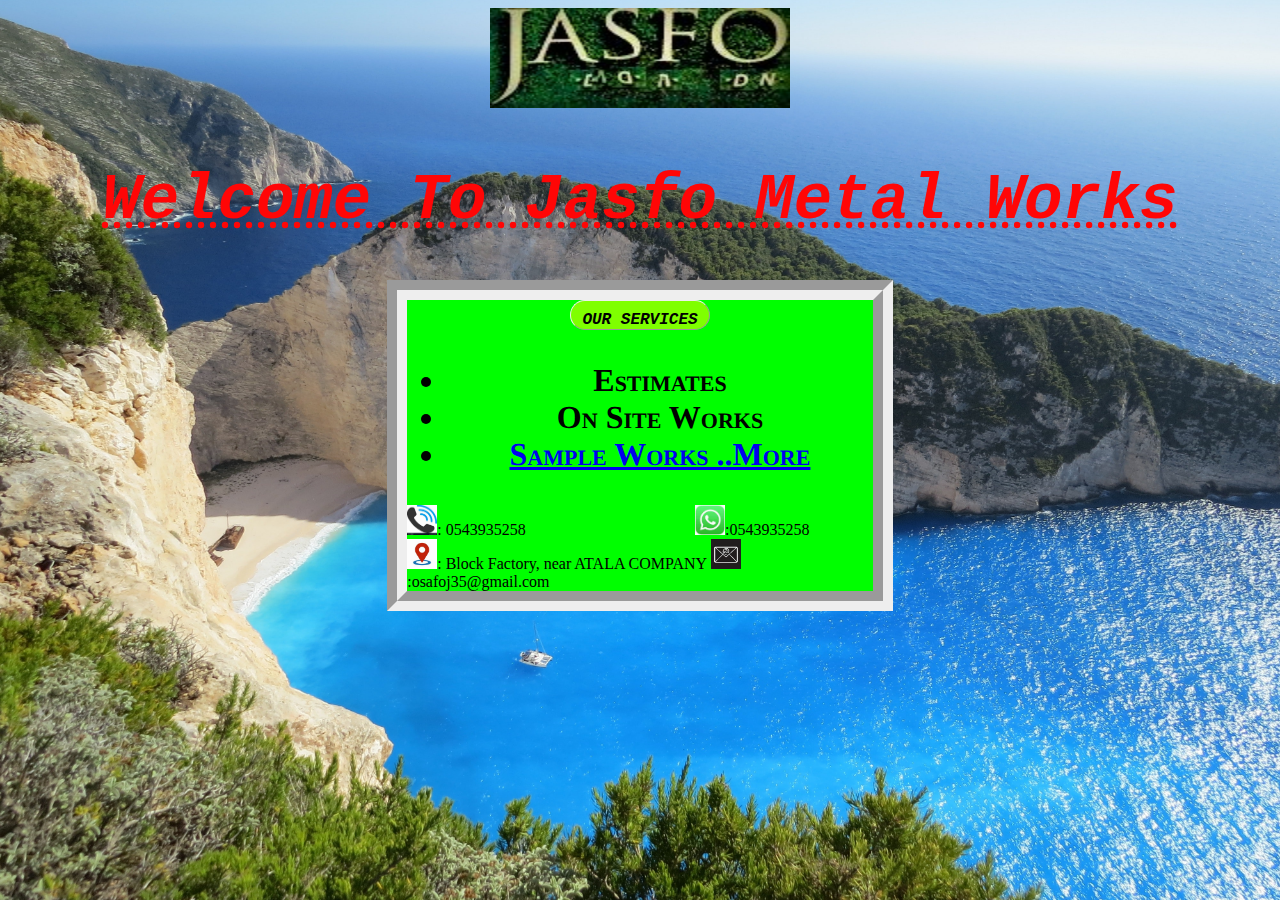
<file: index.html>
<!DOCTYPE html>
<html>
    <head>
        <title>JASFO METAL WORKS</title>
        <meta charset="utf-8">
        <meta name="viewport" content="width="device-width, initial-scale="1.0">
        <link rel="stylesheet" href="style.css"/>
    </head>
<body>
    <div id="loginback">
    <header>
        <center>
        <img src="jasfo.jpg" style="width:300px; height:100px;"/>
        <div id="heading"><strong><h1>Welcome To Jasfo Metal Works</h1></strong></div></center>
    </header>
    <div id="body">
    <div id="services"><center>
        <em>OUR SERVICES</em></center>
    </div>
    <div id="items"><center>
    <ul><li>estimates</li><li>on site works</li><li><a href="sample.html">sample works ..more</a></li></ul></center></div>
    <div id="call&whatsapp">
        <span id="call"><img src="th.jpg" style="width:30px; height:30px;" >: 0543935258 </span><span id="whatsapp"><img src="whatsapp.jpg" style="height:30px; width:30px;">:0543935258 </span>
    </div>
    <div id="location&email">
        <span id="location"><img src="download (3).jpg" style="width:30px; height:30px;">: Block Factory, near ATALA COMPANY </span><span id="email"><img src="download (2).jpg" style="width:30px; height:30px;">:osafoj35@gmail.com </span>
    </div></div>
</body>
</html>
</file>
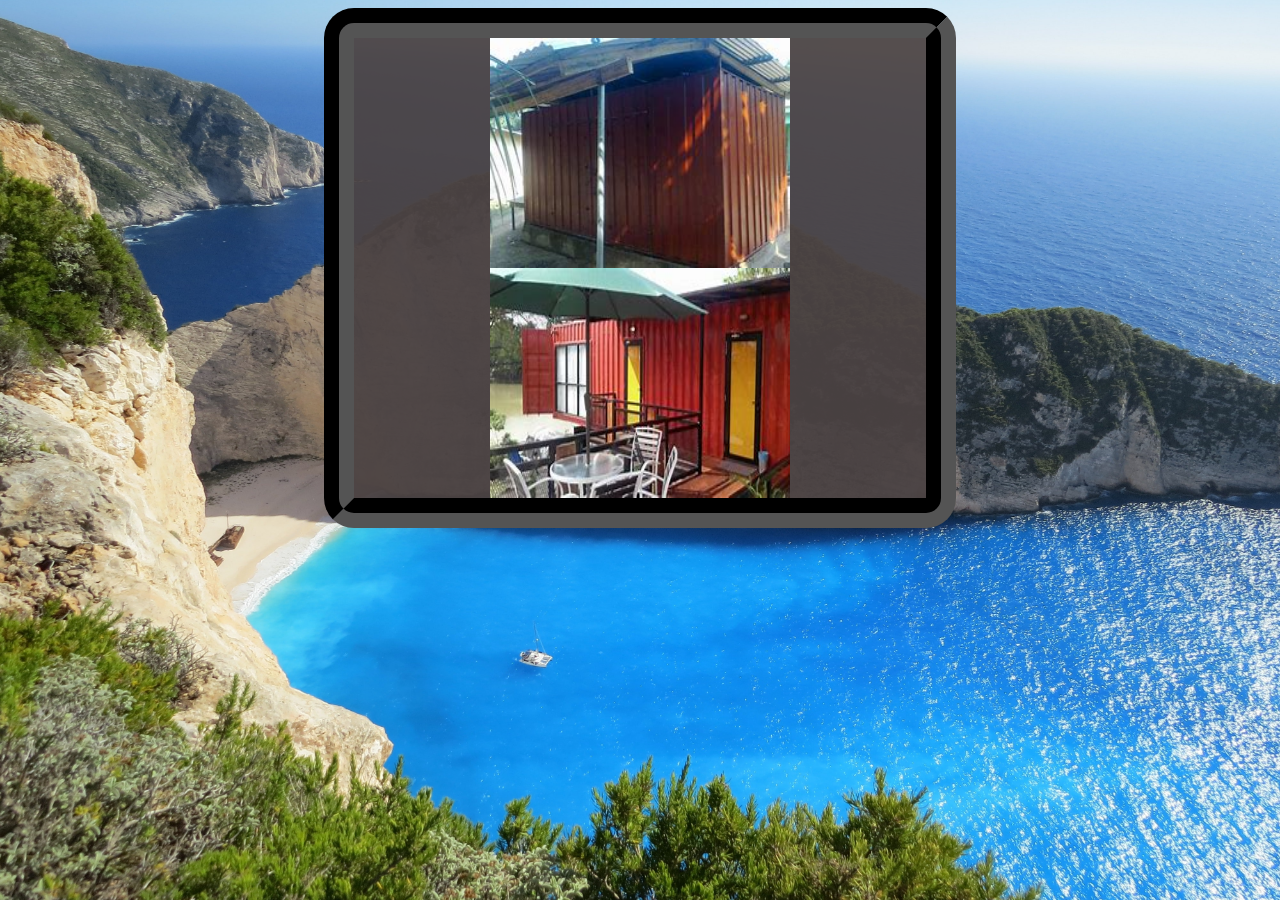
<file: containers.html>
<head>
    <link rel="stylesheet" href="style.css"/>
</head>
<body>
    <div id="cont"><center>
    <div id="containersback">
    <div><span><img src="OIP (1).jpg" style="height:230px; width:300px;" > </span><span><img src="OIP (2).jpg" style="height:230px; width:300px" > </span></div>
</div></center></div></body>
</file>
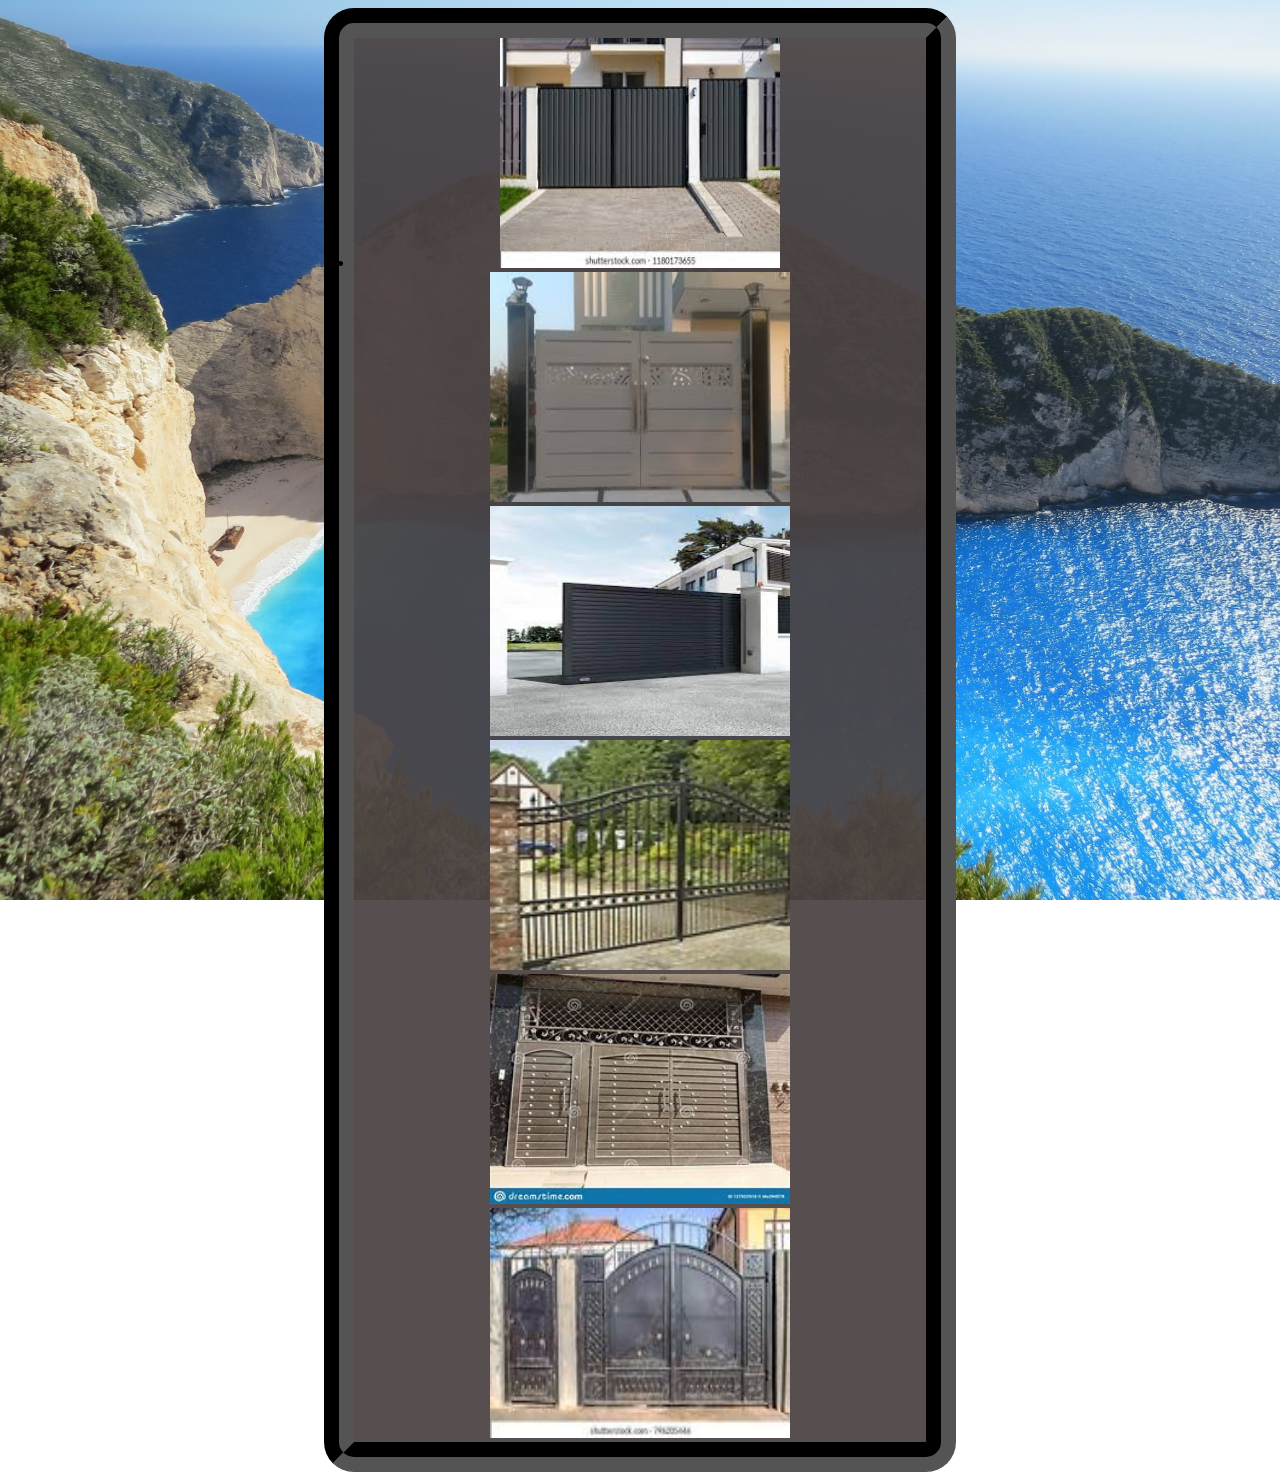
<file: gates.html>
<!DOCTYPE html>
<head>
    <link rel="stylesheet" href="style.css">
</head>
<div id="gates" >
<center><div><span id="fg"><li><img src="images (1).jpg" style="width:280px; height:230px"></span><span id="sg"><img src="images.jpg" style="width:300px; height:230px"></span></div>
<div><span id="tg"><img src="images (2).jpg" style="width:300px; height:230px"></span><span><img src="gate.jpg" style="width:300px; height:230px;"></span> </div>
<div><span id="ffg"><img src="OIP.jpg" style="width:300px; height:230px"> </span><span id="sg"><img src="gate-1.jpg" style="width:300px; height:230px;"</span> </div></center></div>
</file>
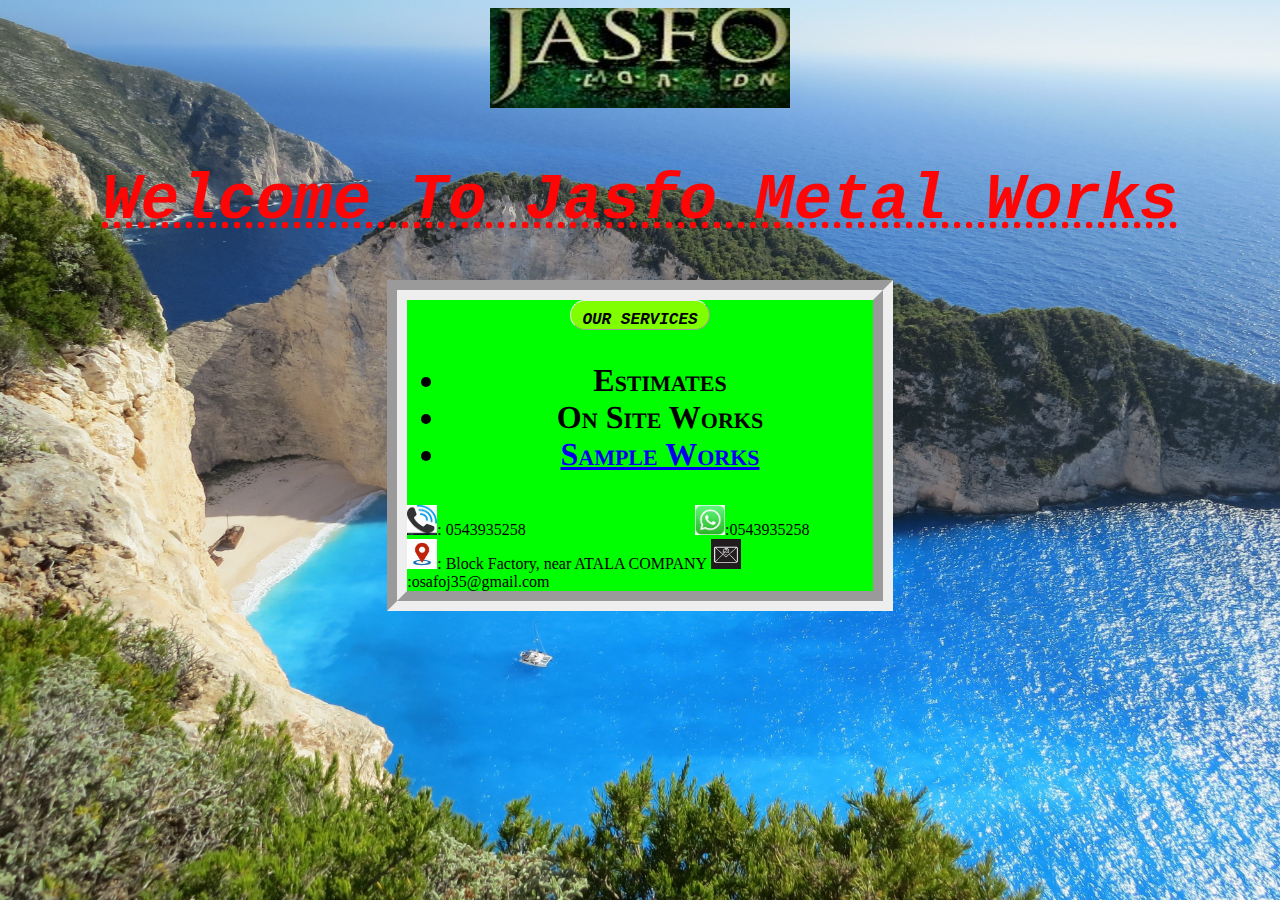
<file: login.html>
<!DOCTYPE html>
<html>
    <head>
        <title>JASFO METAL WORKS</title>
        <meta charset="utf-8">
        <meta name="viewport" content="width="device-width, initial-scale="1.0">
        <link rel="stylesheet" href="style.css"/>
    </head>
<body>
    <div id="loginback">
    <header>
        <center>
        <img src="jasfo.jpg" style="width:300px; height:100px;"/>
        <div id="heading"><strong><h1>Welcome To Jasfo Metal Works</h1></strong></div></center>
    </header>
    <div id="body">
    <div id="services"><center>
        <em>OUR SERVICES</em></center>
    </div>
    <div id="items"><center>
    <ul><li>estimates</li><li>on site works</li><li><a href="sample.html">sample works</a></li></ul></center></div>
    <div id="call&whatsapp">
        <span id="call"><img src="th.jpg" style="width:30px; height:30px;" >: 0543935258 </span><span id="whatsapp"><img src="whatsapp.jpg" style="height:30px; width:30px;">:0543935258 </span>
    </div>
    <div id="location&email">
        <span id="location"><img src="download (3).jpg" style="width:30px; height:30px;">: Block Factory, near ATALA COMPANY </span><span id="email"><img src="download (2).jpg" style="width:30px; height:30px;">:osafoj35@gmail.com </span>
    </div></div>
</body>
</html>
</file>
<file: style.css>
#heading{
    font-style:oblique;
    font-size:xx-large;
    font-weight:bolder;
    font-family:'Courier New', Courier, monospace;
    text-decoration:underline dotted;
    color:rgb(255, 6, 6);
    padding-top:10px;
    animation-name:heading;
    animation-duration:4s;

    
}
@keyframes heading{
    0% {color:black; text-decoration-color:red;}
    25%{color:blue; text-decoration-color: lime;}
    50%{color:chartreuse; text-decoration-color:darkblue}
    75%{color:darkblue}
    100%{color:black; text-decoration-color:blueviolet}
}
#services{
    font-family:'Courier New', Courier, monospace;
    font-weight:bold;
    padding-top:10px;
    background-color:chartreuse;
    border-style:outset;
    border-radius:30px;
    border-width:0.5px;
    margin-left:35%;
    margin-right:35%;
    animation-name:services;
    animation-duration:4s;
}
@keyframes services{
    0%{background-color:aqua; height:20px; width:130px;}
    50%{background-color:yellow; height:30px; width:270px;}
    100%{background-color:aqua; height:20px; width:130px;}
}

#body{
    border-style:groove;
    border-width:20px;
    background-size: cover;
    background-color:lime;
    margin-left:30%;
    margin-right:30%
}
#items{
    font-stretch: extra-expanded;
    font-size:xx-large;
    font-weight: bold;
    font-variant:small-caps;
    text-align: center;
    text-transform: capitalize;
    text-rendering: geometricPrecision;
}
body{
    background-image:url("pexels-pixabay-50594.jpg");
    background-attachment:fixed;
    background-repeat:inherit;
    background-size: cover;
    background-position:left;
}
#whatsapp{
    padding-left:35.5%;
    animation-name:whatsapp;
    animation-duration:1s;
    animation-delay:1s;
}
#sampleback{background-image:url("pexels-irina-iriser-1366957")

}
#hello{
    color:red;
    text-transform:capitalize;
    font-size:xx-large;
    background-color:indigo;
    margin-left:30%;
    margin-right:30%;
}
#sampleback{
    border-style:outset;
    border-radius:30px;
    border-width:30px;
    margin-left:25%;
    margin-right:25%;
    background-image:url("pexels-irina-iriser-1366957.jpg");
    
}
#gateimg{
    padding:10px;
}
#contimg{
    padding:10px;
}
#scaffimg{
    padding:10px;
}
#gates{
    border-style:groove;
    border-radius:30px;
    margin-left:25%;
    margin-right:25%;
    border-width:30px;
    border-color:black;
    background-color:rgba(75, 66, 66, 0.932);
}
#fg{
    align-content:left;
    align-items:left;
    justify-content:left;
    justify-items:left;
}
#cont{
    border-style:groove;
    border-radius:30px;
    margin-left:25%;
    margin-right:25%;
    border-width:30px;
    border-color:black;
    background-color:rgba(75, 66, 66, 0.932);   
}
</file>
